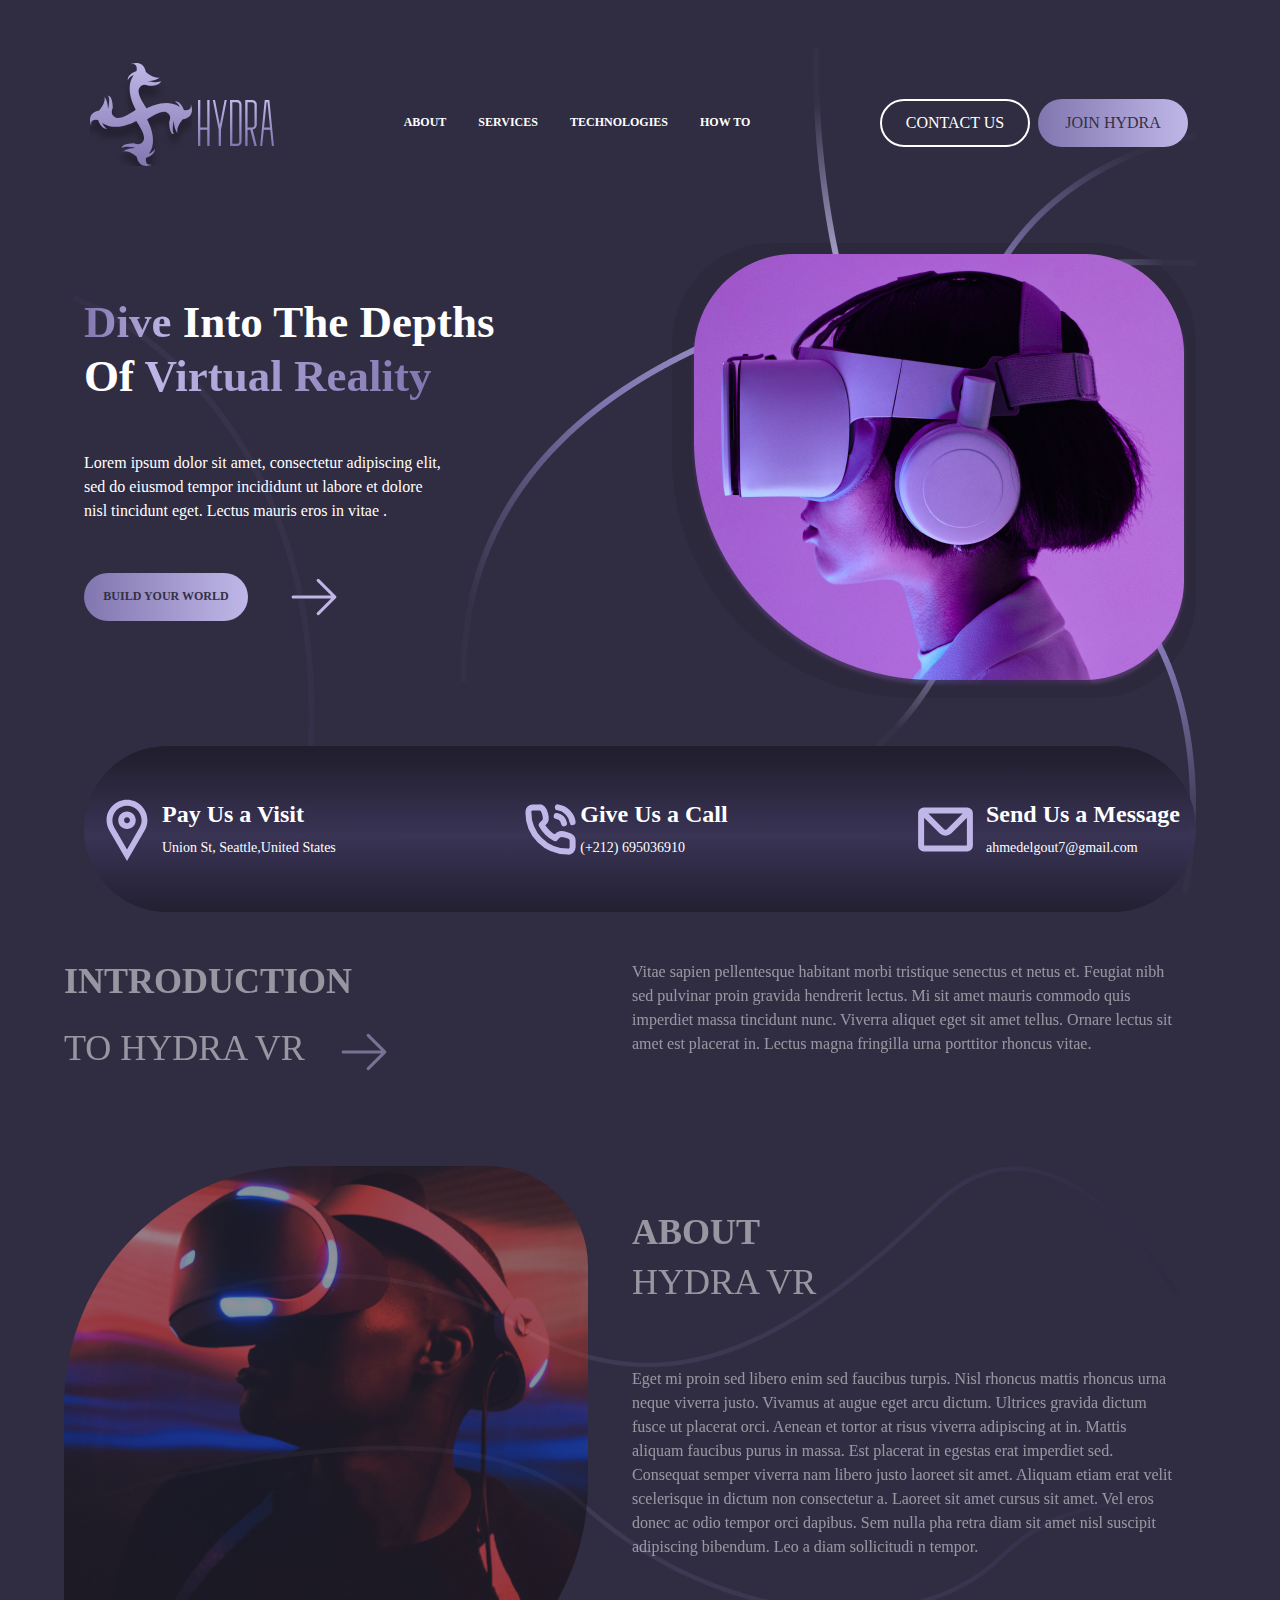
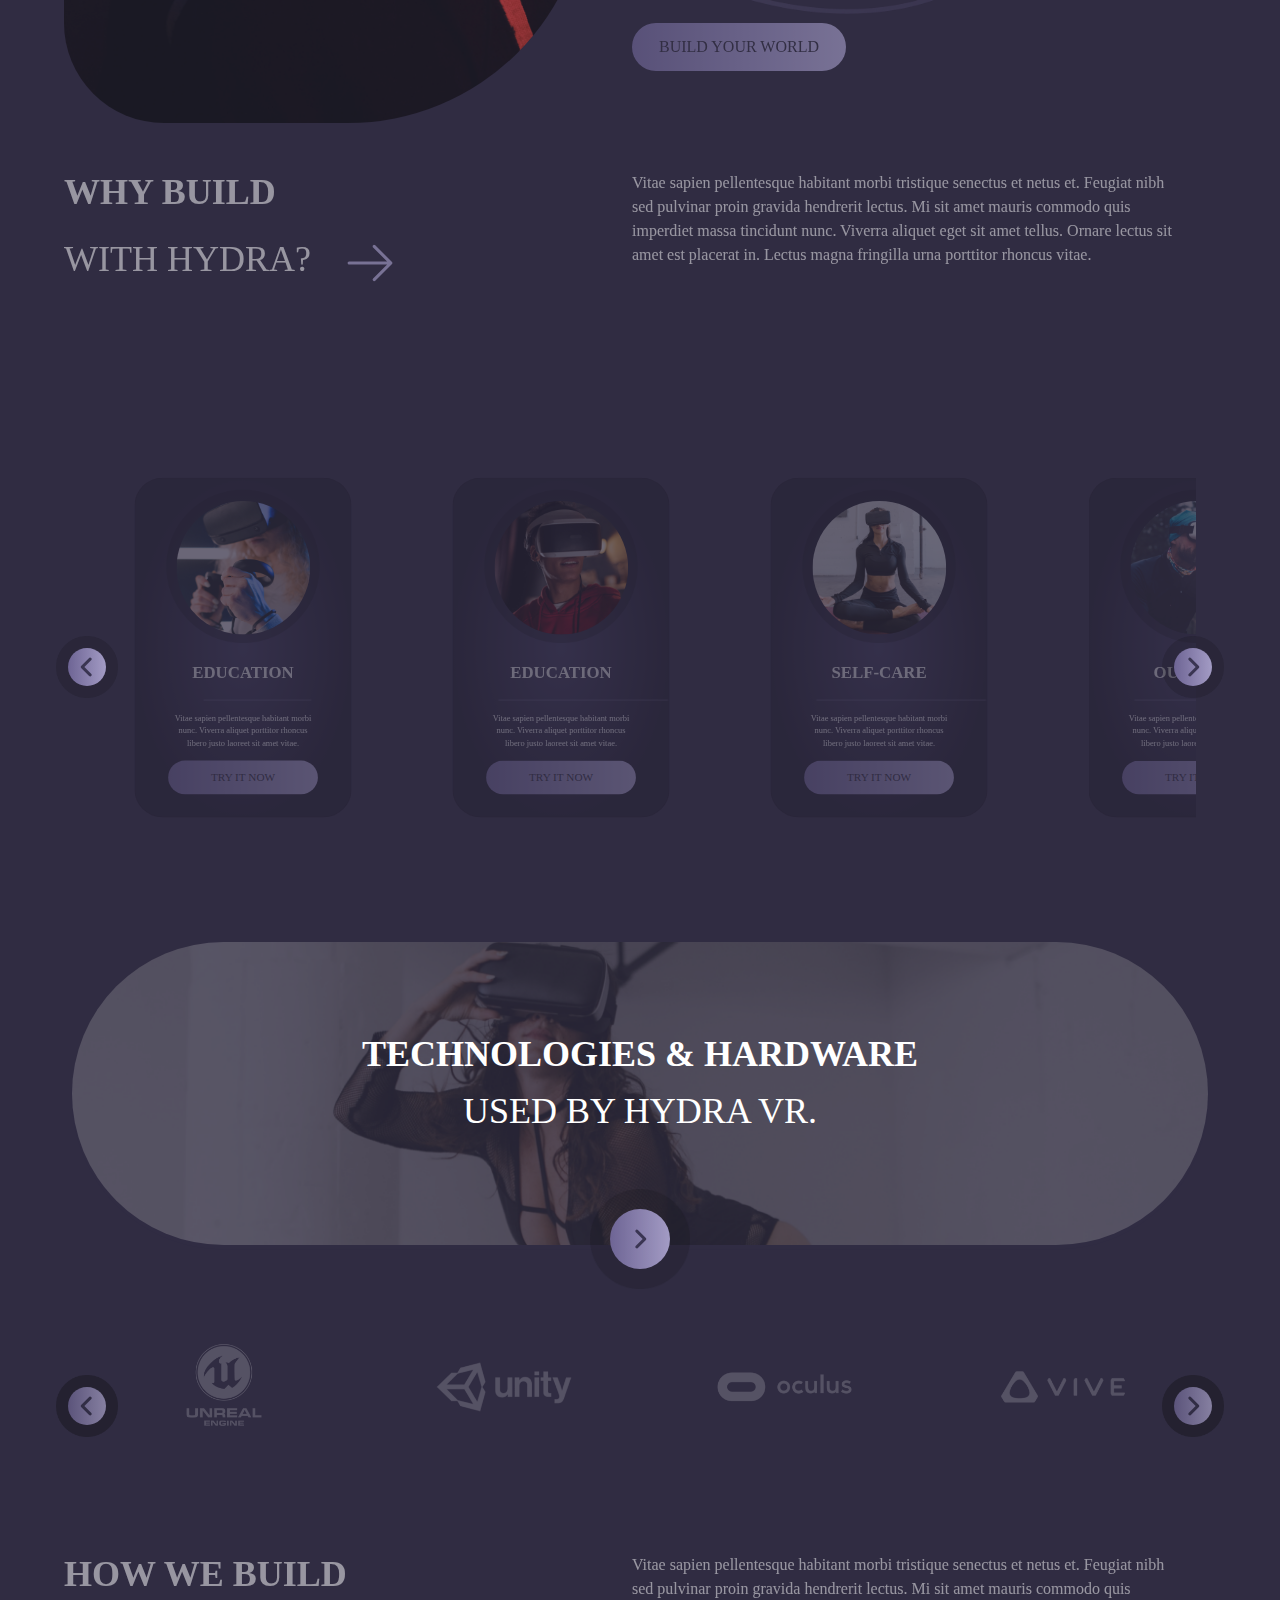
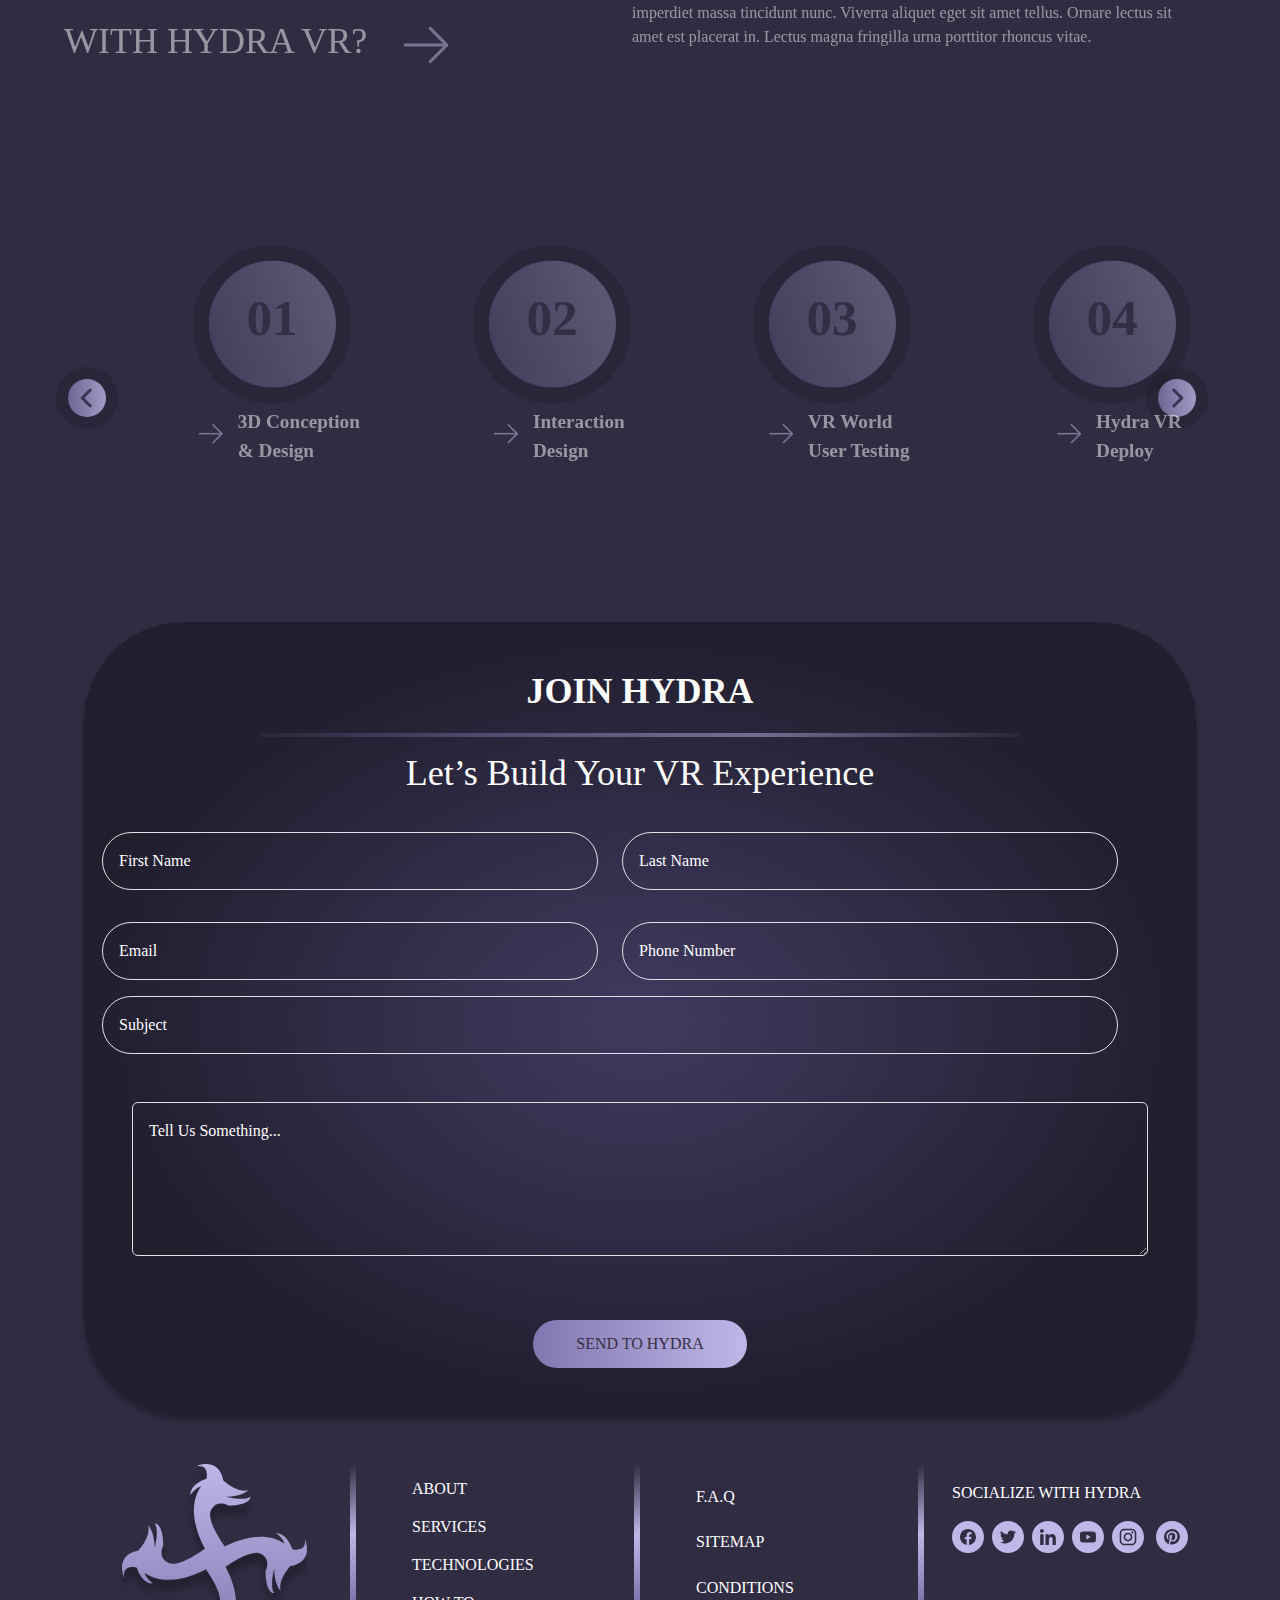
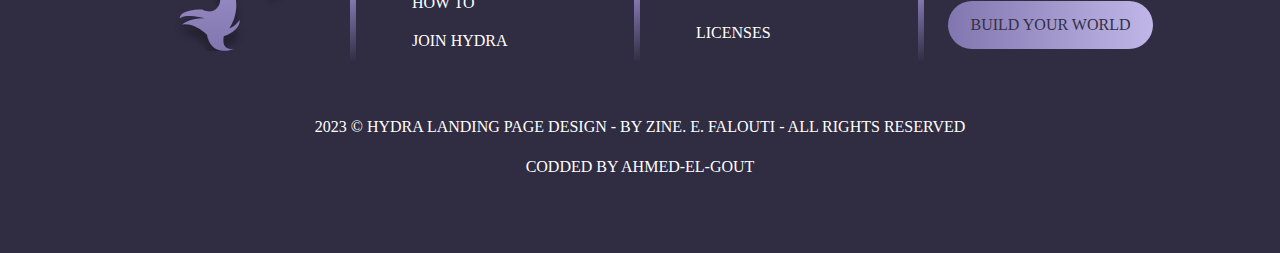
<file: index.html>
<!DOCTYPE html>
<html lang="en">
<head>
    <meta charset="UTF-8">
    <meta name="viewport" content="width=device-width, initial-scale=1.0">
    <!-- Latest compiled and minified CSS -->
    <link href="https://cdn.jsdelivr.net/npm/bootstrap@5.3.0/dist/css/bootstrap.min.css" rel="stylesheet">
    <link rel="icon" type="image/x-icon" href="./assets/Frame.png">
    <link rel="stylesheet" href="style.css">
    <script src="script.js" defer></script> 
    <title>Hydra</title>
</head>
<body>
    <!--  hero_section  -->
    <section class="hero_section">
        <!-- navbar -->
        <nav class="navbar navbar-expand-lg navbar-light">
            <a class="navbar-brand d-flex align-items-center mx-0" href="#">
              <svg xmlns="http://www.w3.org/2000/svg" width="114" height="119" viewBox="0 0 114 119" fill="none">
                <g clip-path="url(#clip0_1_5)" filter="url(#filter0_d_1_5)">
                  <path d="M106.772 41.2578C108.108 48.9756 99.9123 46.9199 99.9123 46.9199C96.4822 37.2546 90.9941 38.1563 90.9941 38.1563C95.2907 41.2939 95.6157 43.9626 95.6157 43.9626C84.17 35.8481 68.6082 42.3758 62.6868 45.4413C59.365 40.7529 52.6493 30.2581 55.0323 25.4976C58.1735 19.2585 64.5643 22.8289 64.5643 22.8289C77.4904 22.6125 76.7682 17.9962 76.7682 17.9962C73.3382 20.665 63.2284 17.9962 63.2284 17.9962C72.0022 17.9962 75.7212 14.4259 75.7212 14.4259C69.1859 16.0488 61.8925 9.08833 61.8925 9.08833C59.2206 -4.58009 46.8723 1.22629 46.8723 1.22629C54.599 -0.108098 52.541 8.07853 52.541 8.07853C42.8645 11.5046 43.7672 16.9864 43.7672 16.9864C46.9084 12.6948 49.5803 12.3702 49.5803 12.3702C40.7343 24.8124 49.2553 42.1233 51.7828 46.6314C47.1612 49.8411 36.3293 56.9098 31.455 54.4574C25.2086 51.3198 28.7831 44.9364 28.7831 44.9364C28.6387 32.0253 24.0171 32.7466 24.0171 32.7466C26.6889 36.1727 24.0171 46.2708 24.0171 46.2708C24.0171 37.5071 20.4426 33.7925 20.4426 33.7925C22.0674 40.3201 15.0989 47.6051 15.0989 47.6051C1.41461 50.2739 7.2277 62.6079 7.2277 62.6079C5.89178 54.8901 14.0879 56.9458 14.0879 56.9458C17.518 66.6111 23.0061 65.7095 23.0061 65.7095C18.7095 62.5719 18.3845 59.9031 18.3845 59.9031C30.4801 68.4864 47.1973 60.6965 52.2521 57.9556C55.6461 62.8243 61.9647 72.8502 59.6178 77.5025C56.4766 83.7417 50.0858 80.1713 50.0858 80.1713C37.1597 80.3156 37.8819 84.9318 37.8819 84.9318C41.312 82.263 51.4217 84.9318 51.4217 84.9318C42.6479 84.9318 38.9289 88.5022 38.9289 88.5022C45.4642 86.8793 52.7576 93.8397 52.7576 93.8397C55.4295 107.508 67.7778 101.702 67.7778 101.702C60.0511 103.036 62.1091 94.8495 62.1091 94.8495C71.7856 91.4234 70.8829 85.9416 70.8829 85.9416C67.7417 90.2333 65.0698 90.5579 65.0698 90.5579C73.7353 78.4042 65.7558 61.5621 63.0479 56.6212C67.9583 53.1951 77.8875 47.0642 82.473 49.3723C88.7194 52.5099 85.1449 58.8933 85.1449 58.8933C85.2893 71.8044 89.9109 71.0831 89.9109 71.0831C87.239 67.657 89.9109 57.5589 89.9109 57.5589C89.9109 66.3226 93.4854 70.0372 93.4854 70.0372C91.8606 63.5095 98.8291 56.2245 98.8291 56.2245C112.586 53.5918 106.772 41.2578 106.772 41.2578Z" fill="url(#paint0_linear_1_5)"/>
                </g>
                <defs>
                  <filter id="filter0_d_1_5" x="0" y="0" width="114" height="119" filterUnits="userSpaceOnUse" color-interpolation-filters="sRGB">
                    <feFlood flood-opacity="0" result="BackgroundImageFix"/>
                    <feColorMatrix in="SourceAlpha" type="matrix" values="0 0 0 0 0 0 0 0 0 0 0 0 0 0 0 0 0 0 127 0" result="hardAlpha"/>
                    <feOffset dy="10"/>
                    <feGaussianBlur stdDeviation="3"/>
                    <feComposite in2="hardAlpha" operator="out"/>
                    <feColorMatrix type="matrix" values="0 0 0 0 0 0 0 0 0 0 0 0 0 0 0 0 0 0 0.25 0"/>
                    <feBlend mode="normal" in2="BackgroundImageFix" result="effect1_dropShadow_1_5"/>
                    <feBlend mode="normal" in="SourceGraphic" in2="effect1_dropShadow_1_5" result="shape"/>
                  </filter>
                  <linearGradient id="paint0_linear_1_5" x1="56.9966" y1="0.00115967" x2="56.9966" y2="102.927" gradientUnits="userSpaceOnUse">
                    <stop stop-color="#C0B7E8"/>
                    <stop offset="1" stop-color="#8176AF"/>
                  </linearGradient>
                  <clipPath id="clip0_1_5">
                    <rect width="102" height="103" fill="white" transform="translate(6)"/>
                  </clipPath>
                </defs>
              </svg>

              <svg xmlns="http://www.w3.org/2000/svg" width="76" height="46" viewBox="0 0 76 46" fill="none">
                <g clip-path="url(#clip0_1_9)">
                  <path d="M0 0H2.32086V27.4049H9.25075V0H11.5716V46H9.25075V29.7131H2.32086V46H0V0Z" fill="url(#paint0_linear_1_9)"/>
                  <path d="M28.7329 0L22.9798 29.7131V46H20.6589V29.7131L14.8731 0H16.9978L21.8357 24.7717L26.6408 0H28.7329Z" fill="url(#paint1_linear_1_9)"/>
                  <path d="M38.997 46H32.0344V0H38.9643C41.5467 0 43.5733 2.04806 43.5733 4.58375V41.3837C43.606 43.8869 41.5467 46 38.997 46ZM34.3553 2.30813V43.6919H38.9643C40.2065 43.6919 41.2852 42.6516 41.2852 41.3837V4.58375C41.2852 3.34841 40.2392 2.27562 38.9643 2.27562H34.3553V2.30813Z" fill="url(#paint2_linear_1_9)"/>
                  <path d="M58.806 46H56.4198L52.3338 29.7131H49.5553V46H47.2344V0H54.1643C56.7467 0 58.7733 2.04806 58.7733 4.58375V25.0968C58.7733 27.4049 56.9755 29.3555 54.6873 29.6155L58.806 46ZM49.5553 27.4049H54.1643C55.4064 27.4049 56.4852 26.3647 56.4852 25.0968V4.58375C56.4852 3.34841 55.4391 2.27562 54.1643 2.27562H49.5553V27.4049Z" fill="url(#paint3_linear_1_9)"/>
                  <path d="M65.8013 29.7131L64.1996 46H62.1075L66.7492 0H71.3583L75.9673 46H73.8753L72.2735 29.7131H65.8013ZM69.495 2.30813H68.5798L66.0628 27.4049H72.012L69.495 2.30813Z" fill="url(#paint4_linear_1_9)"/>
                </g>
                <defs>
                  <linearGradient id="paint0_linear_1_9" x1="5.78581" y1="0" x2="5.78581" y2="46" gradientUnits="userSpaceOnUse">
                    <stop stop-color="#C0B7E8"/>
                    <stop offset="1" stop-color="#8176AF"/>
                  </linearGradient>
                  <linearGradient id="paint1_linear_1_9" x1="21.803" y1="0" x2="21.803" y2="46" gradientUnits="userSpaceOnUse">
                    <stop stop-color="#C0B7E8"/>
                    <stop offset="1" stop-color="#8176AF"/>
                  </linearGradient>
                  <linearGradient id="paint2_linear_1_9" x1="37.8041" y1="0" x2="37.8041" y2="46" gradientUnits="userSpaceOnUse">
                    <stop stop-color="#C0B7E8"/>
                    <stop offset="1" stop-color="#8176AF"/>
                  </linearGradient>
                  <linearGradient id="paint3_linear_1_9" x1="53.0202" y1="0" x2="53.0202" y2="46" gradientUnits="userSpaceOnUse">
                    <stop stop-color="#C0B7E8"/>
                    <stop offset="1" stop-color="#8176AF"/>
                  </linearGradient>
                  <linearGradient id="paint4_linear_1_9" x1="69.0374" y1="0" x2="69.0374" y2="46" gradientUnits="userSpaceOnUse">
                    <stop stop-color="#C0B7E8"/>
                    <stop offset="1" stop-color="#8176AF"/>
                  </linearGradient>
                  <clipPath id="clip0_1_9">
                    <rect width="76" height="46" fill="white"/>
                  </clipPath>
                </defs>
              </svg>
            </a>
            <button class="navbar-toggler border-0" type="button" data-bs-toggle="collapse" data-bs-target="#navbarSupportedContent" aria-controls="navbarSupportedContent" aria-expanded="false" aria-label="Toggle navigation">
              <!-- <span class="navbar-toggler-icon"></span> -->
              <span>
                <img src="./assets/Hamburger-Button.png" alt="Hamburger-Button" width="33" height="26">
              </span>
            </button>
          
            <div class="collapse navbar-collapse" id="navbarSupportedContent">
              <ul class="navbar-nav  mx-auto">
                <li class="nav-item mx-auto mx-lg-2 my-3 my-lg-2 active" style='--duration: .4s'>
                  <a class="nav-link" href="#about_section">ABOUT </a>
                </li>
                <li class="nav-item mx-auto mx-lg-2 my-3 my-lg-2" style='--duration:.6s'>
                  <a class="nav-link" href="#services_section">SERVICES</a>
                </li>
                <li class="nav-item mx-auto mx-lg-2 my-3 my-lg-2" style='--duration:.8s'>
                    <a class="nav-link" href="#tech_section">TECHNOLOGIES</a>
                </li>
                <li class="nav-item mx-auto mx-lg-2 my-3 my-lg-2" style='--duration: 1s'>
                    <a class="nav-link" href="#process_section">HOW TO</a>
                </li>
              </ul>
              <span class="navbar-button d-flex justify-content-center my-3 my-lg-2">
                <button class="bg-none" type="button">CONTACT US</button>
                <button class="mx-2" type="button">JOIN HYDRA</button>
              </span>
            </div>
        </nav>
          <!-- main page -->
          <div class="row mt-2 my-md-5 py-auto">
            <div class="heading position-relative col-12 col-md-6 mt-4   my-md-auto text-white order-2 order-md-1">
                <h1 class="mb-2 mb-lg-5 text-center text-md-start"> <span>Dive</span> Into The Depths <br> Of <span>Virtual Reality</span> </h1>
                <p class="my-0 mb-lg-4 d-none d-md-block text-center text-md-start">Lorem ipsum dolor sit amet, consectetur adipiscing elit,<br> 
                    sed do eiusmod tempor incididunt ut labore et dolore <br>
                    nisl tincidunt eget. Lectus mauris eros in vitae .</p>
                <div class="heading-button d-flex align-items-center justify-content-center  justify-content-md-start  mb-2 pb-md-0  m-md-0 ">
                    <button class="bg-none " type="button">BUILD YOUR WORLD</button>
                    <img class="mx-0 mx-md-3" src="./assets/arrow-small-right.png" alt="">
                </div>  
                <img class="vector-4 position-absolute top-0 start-0 "  src="./assets/Vector 4.png" alt="">  
            </div>
            <div class="image position-relative d-flex justify-content-center justify-content-lg-end align-items-center col-12 col-md-6 my-5 my-md-auto  text-white order-1 order-md-2">
                <img class="d-flex position-absolute m-2  " src="./assets/Mask group.png" alt="" >
                <img class="d-flex    " src="./assets/Rectangle 4.png" alt="" >
                <img class="vector-1 position-absolute  m-auto "  src="./assets/Vector 1.png" alt=""> 
                <img class="vector-2 position-absolute  m-auto "  src="./assets/Vector 2.png" alt=""> 
                <img class="vector-3 position-absolute  m-auto "  src="./assets/Vector 3.png" alt=""> 
            </div>
          </div>


          
    </section>

    <section class="info_section mb-4">
      <div class="info  d-flex justify-content-between  text-white mx-0  py-5 px-2 ">
            
        <div class="location d-flex align-items-center mx-4 m-lg-0">
          <svg xmlns="http://www.w3.org/2000/svg" width="70" height="70" viewBox="0 0 70 70" fill="none">
            <path fill-rule="evenodd" clip-rule="evenodd" d="M35 5.83334C46.2758 5.83334 55.4166 14.9742 55.4166 26.25C55.4166 29.6593 54.5834 32.8717 53.1039 35.6983L35 67.0833L17.3154 36.4595C15.575 33.4542 14.5833 29.9693 14.5833 26.25C14.5833 14.9742 23.7242 5.83334 35 5.83334ZM35 11.6667C26.9458 11.6667 20.4166 18.1959 20.4166 26.25C20.4166 28.566 20.9509 30.7882 21.962 32.7943L22.452 33.6893L35 55.4167L47.6366 33.5362C48.9071 31.3423 49.5833 28.8555 49.5833 26.25C49.5833 18.1959 43.0541 11.6667 35 11.6667ZM35 17.5C39.8325 17.5 43.75 21.4175 43.75 26.25C43.75 31.0825 39.8325 35 35 35C30.1675 35 26.25 31.0825 26.25 26.25C26.25 21.4175 30.1675 17.5 35 17.5ZM35 23.3333C33.3891 23.3333 32.0833 24.6392 32.0833 26.25C32.0833 27.8608 33.3891 29.1667 35 29.1667C36.6108 29.1667 37.9166 27.8608 37.9166 26.25C37.9166 24.6392 36.6108 23.3333 35 23.3333Z" fill="#C0B7E8"/>
          </svg>
          <div class="icon d-flex flex-column"> 
            <h3>Pay Us a Visit</h3>
            <p class="mb-0">Union St, Seattle,United States</p>
          </div>
        </div>

        <!-- <img src="./assets/Vector 5.png" alt=""> -->

        <div class="phone d-flex align-items-center mx-4 m-lg-0">
          <svg xmlns="http://www.w3.org/2000/svg" width="59" height="59" viewBox="0 0 59 59" fill="none">
            <path d="M35.6458 15.9792C37.458 16.3327 39.2569 17.1319 40.5625 18.4375C41.8681 19.7431 42.6673 21.542 43.0208 23.3542M36.875 7.375C40.64 7.79326 44.028 9.61471 46.7083 12.2917C49.3887 14.9686 51.202 18.3605 51.625 22.125M51.6237 40.5051V47.1666C51.634 49.7131 49.3443 51.8395 46.7734 51.6077C24.5835 51.625 7.37515 34.2568 7.39252 12.2159C7.16097 9.65866 9.27686 7.37761 11.8201 7.37522H18.4948C19.5746 7.36461 20.6214 7.74621 21.4401 8.4489C23.7676 10.4467 25.2648 17.2274 24.6887 19.923C24.239 22.0276 22.1175 23.4999 20.6752 24.9394C23.8425 30.4985 28.4545 35.1014 34.0247 38.2624C35.467 36.823 36.9423 34.7057 39.051 34.2568C41.7561 33.6811 48.5805 35.1803 50.5702 37.5241C51.2758 38.3552 51.6507 39.4161 51.6237 40.5051Z" stroke="#C0B7E8" stroke-width="6" stroke-linecap="round" stroke-linejoin="round"/>
          </svg>
          <div class="icon d-flex flex-column">
            <h3>Give Us a Call</h3>
            <p class="mb-0">(+212) 695036910</p>
          </div>
        </div>
        
        <!-- <img src="./assets/Vector 5.png" alt="" width="2px"> -->

        <div class=" mail d-flex align-items-center mx-4  m-lg-0">
          <svg xmlns="http://www.w3.org/2000/svg" width="65" height="65" viewBox="0 0 65 65" fill="none">
            <path d="M8.91825 14.3349C9.40836 13.8448 10.0854 13.5417 10.8333 13.5417H54.1667C54.9146 13.5417 55.5916 13.8448 56.0817 14.3349M8.91825 14.3349C8.42814 14.825 8.125 15.5021 8.125 16.25V48.75C8.125 50.2458 9.33756 51.4583 10.8333 51.4583H54.1667C55.6624 51.4583 56.875 50.2458 56.875 48.75V16.25C56.875 15.5021 56.5719 14.825 56.0817 14.3349M8.91825 14.3349L28.6698 34.0864C30.7852 36.2017 34.2148 36.2017 36.3302 34.0864L56.0817 14.3349" stroke="#C0B7E8" stroke-width="6" stroke-linecap="round" stroke-linejoin="round"/>
          </svg>
          <div class="icon d-flex flex-column px-2">
            <h3>Send Us a Message</h3>
            <p class="mb-0">ahmedelgout7@gmail.com</p>
          </div>
        </div>
        
      </div>
    </section>

    <section id="about_section" class="about_section text-white">
      <!-- first row -->
      <div class="row py-4">
        <!-- col 1 -->
        <div class="col-12 col-md-6 ">
          <h3 class="text-white mb-0  text-center text-md-start">INTRODUCTION</h3>
          <p class="para text-white text-center text-md-start">
            TO HYDRA VR
            <img class="d-none d-md-inline "  src="./assets/arrow-small-right.png" alt="">
          </p>
        </div>

        <!-- col 2 -->
        <div class="col-12 col-md-6 text-center text-md-start">
          <p>Vitae sapien pellentesque habitant morbi tristique senectus et netus et. Feugiat 
            nibh sed pulvinar proin gravida hendrerit lectus. Mi sit amet mauris commodo 
            quis imperdiet massa tincidunt nunc. Viverra aliquet eget sit amet tellus. Ornare 
            lectus sit amet est placerat in. Lectus magna fringilla urna porttitor rhoncus vitae.</p>
        </div>
      </div>

      <!-- second row -->
      <div class="row position-relative my-4 ">
        <img class="position-absolute top-25" src="./assets/Vector 7.png" alt="">
        <img class="position-absolute top-50" src="./assets//Vector 8.png" alt="">
        <div class="col-12 col-md-6 d-flex justify-content-center justify-content-lg-start align-items-center">
          <img class="about_image " src="./assets/pexels-shvets-production-7562014 1.png"  alt="" width="524px" height="557px">
        </div>
        <div class="col-12 col-md-6 d-flex flex-column justify-content-center my-5 my-md-0">
          <h3 class="my-2 text-center text-md-start">ABOUT</h3>
          <p class="para text-center text-md-start">
            HYDRA VR
          </p>
          <p class="my-0 my-lg-5 text-center text-md-start">Eget mi proin sed libero enim sed faucibus turpis. Nisl rhoncus mattis rhoncus 
            urna neque viverra justo. Vivamus at augue eget arcu dictum. Ultrices gravida 
            dictum fusce ut placerat orci. Aenean et tortor at risus viverra adipiscing at in. 
            Mattis aliquam faucibus purus in massa. Est placerat in egestas erat imperdiet 
            sed. Consequat semper viverra nam libero justo laoreet sit amet. Aliquam 
            etiam erat velit scelerisque in dictum non consectetur a. Laoreet sit amet 
            cursus sit amet. Vel eros donec ac odio tempor orci dapibus. Sem nulla pha
            retra diam sit amet nisl suscipit adipiscing bibendum. Leo a diam sollicitudi
            n tempor.</p>
            <button class="about_btn bg-none my-3 mx-auto mx-md-0" type="button">BUILD YOUR WORLD</button>
        </div>
        
      </div>
      <div class="row py-4">
          <div class="col-12 col-md-6">
            <h3 class="text-center text-md-start mb-0">WHY BUILD</h3>
            <p class="para text-center text-md-start">
              WITH HYDRA?
              <img src="./assets/arrow-small-right.png" class="d-none d-md-inline" alt="">
            </p>
          </div>
          <div class="col-12 col-md-6">
            <p class="text-center text-md-start">Vitae sapien pellentesque habitant morbi tristique senectus et netus et. Feugiat 
              nibh sed pulvinar proin gravida hendrerit lectus. Mi sit amet mauris commodo 
              quis imperdiet massa tincidunt nunc. Viverra aliquet eget sit amet tellus. Ornare 
              lectus sit amet est placerat in. Lectus magna fringilla urna porttitor rhoncus vitae.</p>
          </div>
      </div>
      </div>
    </section>

    <section id="services_section" class="services_section position-relative">

      <button type="button" class="left position-absolute d-flex justify-content-center align-items-center  rounded-circle top-50 border-0">
        <img src="./assets/chevron-small-down.png" alt="">
        <img src="./assets/Ellipse 1.png" class="ellipse position-absolute" alt="">
      </button>

      <div class="cards d-flex my-5">
        <div class="card m-1 p-3" >
          <img src="./assets/pexels-shvets-production-7561969 1.png" class="card-img-top mx-auto my-3 rounded-circle" alt="...">
          <img src="./assets/Ellipse 1.png" class="position-absolute mx-auto" alt="">
          <div class="card-body d-flex flex-column align-items-center">
            <h5 class="card-title text-center my-2">EDUCATION</h5>
            <img src="./assets/Vector 10.png" class="my-3" alt="">
            <p class="card-text text-center">Vitae sapien pellentesque habitant morbi <br>
              nunc. Viverra aliquet  porttitor rhoncus <br>
              libero justo laoreet sit amet vitae.</p>
            <button class="bg-none " type="button">TRY IT NOW</button>
          </div>
        </div>
        <div class="card m-1 p-3" >
          <img src="./assets/pexels-mikhail-nilov-7887140 1.png" class="card-img-top mx-auto my-3 rounded-circle" alt="...">
          <img src="./assets/Ellipse 1.png" class="position-absolute mx-auto" alt="">
          <div class="card-body d-flex flex-column justify-content-center">
            <h5 class="card-title text-center my-2">EDUCATION</h5>
            <img src="./assets/Vector 10.png" class="my-3" alt="">
            <p class="card-text text-center">Vitae sapien pellentesque habitant morbi <br>
              nunc. Viverra aliquet  porttitor rhoncus <br>
              libero justo laoreet sit amet vitae.</p>
            <button class="bg-none " type="button">TRY IT NOW</button>
          </div>
        </div>
        <div class="card m-1 p-3" >
          <img src="./assets/pexels-rodnae-productions-8098263 1.png" class="card-img-top mx-auto my-3 rounded-circle" alt="...">
          <img src="./assets/Ellipse 1.png" class="position-absolute mx-auto" alt="">
          <div class="card-body d-flex flex-column justify-content-center">
            <h5 class="card-title text-center my-2">SELF-CARE</h5>
            <img src="./assets/Vector 10.png" class="my-3" alt="">
            <p class="card-text text-center">Vitae sapien pellentesque habitant morbi <br>
              nunc. Viverra aliquet  porttitor rhoncus <br>
              libero justo laoreet sit amet vitae.</p>
            <button class="bg-none " type="button">TRY IT NOW</button>
          </div>
        </div>
        <div class="card m-1 p-3" >
          <img src="./assets/pexels-mali-maeder-756439 1.png" class="card-img-top mx-auto my-3 rounded-circle" alt="...">
          <img src="./assets/Ellipse 1.png" class="position-absolute mx-auto" alt="">
          <div class="card-body d-flex flex-column justify-content-center">
            <h5 class="card-title text-center my-2">OUTDOOR</h5>
            <img src="./assets/Vector 10.png" class="my-3"  alt="">
            <p class="card-text text-center">Vitae sapien pellentesque habitant morbi <br>
              nunc. Viverra aliquet  porttitor rhoncus <br>
              libero justo laoreet sit amet vitae.</p>
              <button class="bg-none " type="button">TRY IT NOW</button>
          </div>
        </div>
      </div>

      <button type="button" class="right position-absolute d-flex justify-content-center align-items-center  rounded-circle end-0 top-50 border-0">
        <img src="./assets/chevron-small-down.png" alt="">
        <img src="./assets/Ellipse 1.png" class="ellipse position-absolute bg-transparent" alt="">
      </button>

    </section>

    <section id="tech_section" class="tech_section my-4">

      <div class="row my-5">
        <div class="tech position-relative col-12 d-flex flex-column justify-content-center align-items-center">
          <h4 class="text-center text-white ">TECHNOLOGIES & HARDWARE</h4>
          <p class="text-center text-white">USED BY HYDRA VR.</p>

          <button type="button" class="position-absolute bottom-0 start-25 d-flex justify-content-center align-items-center  rounded-circle  border-0">
            <img src="./assets/chevron-small-down.png" alt="">
            <img src="./assets/Ellipse 1.png" class="ellipse position-absolute" alt="">
          </button>
        </div>
      </div>

    </section>



    <section class="partner_section position-relative   my-5">

      <button type="button" class="left position-absolute d-flex justify-content-center align-items-center  rounded-circle top-50 border-0">
        <img src="./assets/chevron-small-down.png" alt="">
        <img src="./assets/Ellipse 1.png" class="ellipse position-absolute" alt="">
      </button>

      <div class="cards d-flex my-5">
        <div class="partner d-flex justify-content-center  mx-5 mx-lg-auto my-auto">
          <img src="./assets/Hydra-partner 1.png" alt="">
        </div>
        <div class="partner d-flex justify-content-center mx-5 mx-lg-auto my-auto">
          <img src="./assets/Hydra-partner2.png" alt="">
        </div>
        <div class="partner d-flex justify-content-center mx-5 mx-lg-auto my-auto">
          <img src="./assets/Hydra-partner3.png" alt="">
        </div>
        <div class="partner d-flex justify-content-center mx-5 mx-lg-auto my-auto">
          <img src="./assets/Hydra-partner4.png" alt="">
        </div>

      </div>

      <button type="button" class="right position-absolute d-flex justify-content-center align-items-center  rounded-circle end-0 top-50 border-0">
        <img src="./assets/chevron-small-down.png" alt="">
        <img src="./assets/Ellipse 1.png" class="ellipse position-absolute bg-transparent" alt="">
      </button>

    </section>

    <section class="how_build">
      <div class="row py-4">
        <!-- col 1 -->
        <div class="col-12 col-md-6 ">
          <h3 class="text-white mb-0  text-center text-md-start">HOW WE BUILD</h3>
          <p class="para text-white text-center text-md-start">
            WITH HYDRA VR?
            <img class="d-none d-md-inline "  src="./assets/arrow-small-right.png" alt="">
          </p>
        </div>
  
        <!-- col 2 -->
        <div class="col-12 col-md-6 text-white text-center text-md-start">
          <p>Vitae sapien pellentesque habitant morbi tristique senectus et netus et. Feugiat 
            nibh sed pulvinar proin gravida hendrerit lectus. Mi sit amet mauris commodo 
            quis imperdiet massa tincidunt nunc. Viverra aliquet eget sit amet tellus. Ornare 
            lectus sit amet est placerat in. Lectus magna fringilla urna porttitor rhoncus vitae.</p>
        </div>
      </div>
    </section>

    <section id="process_section" class="process_section position-relative my-5 ">

      <!-- <img  class="position-absolute top-25" src="./assets/Vector 15.png" alt=""> -->
      
      <!-- <svg xmlns="http://www.w3.org/2000/svg" class="position-absolute" width="1440" height="169" viewBox="0 0 1440 169" fill="none">
        <path d="M-9 21.7335C6.47753 71.4205 88.0505 181.243 245.37 106.768C350.5 57 405.361 2.72575 539.107 91.2619C672.853 179.798 776.317 173.796 841.423 82.2582C906.53 -9.27916 1076.11 -33.7892 1139.7 74.7552C1203.29 183.3 1417.79 196.305 1440 106.768" stroke="url(#paint0_linear_11_136)" stroke-width="6"/>
        <defs>
          <linearGradient id="paint0_linear_11_136" x1="0.49999" y1="84.9999" x2="1440" y2="84.9998" gradientUnits="userSpaceOnUse">
            <stop stop-color="#343045"/>
            <stop offset="0.302083" stop-color="#C0B7E8"/>
            <stop offset="0.739583" stop-color="#8176AF"/>
            <stop offset="1" stop-color="#343045"/>
          </linearGradient>
        </defs>
      </svg> -->

        <button type="button" class="left position-absolute d-flex justify-content-center align-items-center  rounded-circle top-50 border-0">
          <img src="./assets/chevron-small-down.png" alt="">
          <img src="./assets/Ellipse 1.png" class="ellipse position-absolute" alt="">
        </button>
      <div class="cards d-flex my-5 p-5 ">


        <div class="step position-relative d-flex flex-column justify-content-center align-items-center  mx-5 mx-lg-auto my-auto">
          <div class="d-flex justify-content-center align-items-center">
            <p class="position-absolute ">01</p>
            <svg xmlns="http://www.w3.org/2000/svg" width="159" height="159" viewBox="0 0 159 159" fill="none">
              <circle cx="79.5" cy="79.5" r="79.5" fill="url(#paint0_linear_11_129)"/>
              <defs>
                <linearGradient id="paint0_linear_11_129" x1="146" y1="42.5" x2="-3.89567e-06" y2="92" gradientUnits="userSpaceOnUse">
                  <stop stop-color="#C0B7E8"/>
                  <stop offset="1" stop-color="#8176AF"/>
                </linearGradient>
              </defs>
            </svg>
            <svg xmlns="http://www.w3.org/2000/svg" class="position-absolute" width="198" height="198" viewBox="0 0 198 198" fill="none">
              <circle cx="99" cy="99" r="99" fill="#0D0D0D" fill-opacity="0.32"/>
            </svg>
          </div>
          <div class="heading d-flex  my-4">
            <img class="d-none d-md-block" src="./assets/arrow-small-right.png" alt="">
            <p class="text-white text-center text-md-start ">3D Conception <br>
              & Design</p>
          </div>
        </div>

        <div class="step position-relative d-flex flex-column justify-content-center align-items-center mx-5 mx-lg-auto my-auto">
          <div class="d-flex justify-content-center align-items-center">
            <p class="position-absolute ">02</p>
            <svg xmlns="http://www.w3.org/2000/svg" width="159" height="159" viewBox="0 0 159 159" fill="none">
              <circle cx="79.5" cy="79.5" r="79.5" fill="url(#paint0_linear_11_129)"/>
              <defs>
                <linearGradient id="paint0_linear_11_129" x1="146" y1="42.5" x2="-3.89567e-06" y2="92" gradientUnits="userSpaceOnUse">
                  <stop stop-color="#C0B7E8"/>
                  <stop offset="1" stop-color="#8176AF"/>
                </linearGradient>
              </defs>
            </svg>
            <svg xmlns="http://www.w3.org/2000/svg" class="position-absolute" width="198" height="198" viewBox="0 0 198 198" fill="none">
              <circle cx="99" cy="99" r="99" fill="#0D0D0D" fill-opacity="0.32"/>
            </svg>
          </div>
          <div class="heading d-flex  my-4">
            <img class="d-none d-md-block" src="./assets/arrow-small-right.png" alt="">
            <p class="text-white  text-center text-md-start">Interaction <br>
              Design</p>
          </div>
        </div>

        <div class="step position-relative d-flex flex-column justify-content-center align-items-center mx-5 mx-lg-auto my-auto">
          <div class="d-flex justify-content-center align-items-center">
            <p class="position-absolute ">03</p>
            <svg xmlns="http://www.w3.org/2000/svg" width="159" height="159" viewBox="0 0 159 159" fill="none">
              <circle cx="79.5" cy="79.5" r="79.5" fill="url(#paint0_linear_11_129)"/>
              <defs>
                <linearGradient id="paint0_linear_11_129" x1="146" y1="42.5" x2="-3.89567e-06" y2="92" gradientUnits="userSpaceOnUse">
                  <stop stop-color="#C0B7E8"/>
                  <stop offset="1" stop-color="#8176AF"/>
                </linearGradient>
              </defs>
            </svg>
            <svg xmlns="http://www.w3.org/2000/svg" class="position-absolute" width="198" height="198" viewBox="0 0 198 198" fill="none">
              <circle cx="99" cy="99" r="99" fill="#0D0D0D" fill-opacity="0.32"/>
            </svg>
          </div>
          <div class="heading d-flex  my-4">
            <img class="d-none d-md-block" src="./assets/arrow-small-right.png" alt="">
            <p class="text-white  text-center text-md-start">VR World <br>
              User Testing</p>
          </div>
        </div>

        <div class="step position-relative d-flex flex-column justify-content-center align-items-center mx-5 mx-lg-auto my-auto">
          <div class="d-flex justify-content-center align-items-center">
            <p class="position-absolute ">04</p>
            <svg xmlns="http://www.w3.org/2000/svg" width="159" height="159" viewBox="0 0 159 159" fill="none">
              <circle cx="79.5" cy="79.5" r="79.5" fill="url(#paint0_linear_11_129)"/>
              <defs>
                <linearGradient id="paint0_linear_11_129" x1="146" y1="42.5" x2="-3.89567e-06" y2="92" gradientUnits="userSpaceOnUse">
                  <stop stop-color="#C0B7E8"/>
                  <stop offset="1" stop-color="#8176AF"/>
                </linearGradient>
              </defs>
            </svg>
            <svg xmlns="http://www.w3.org/2000/svg" class="position-absolute" width="198" height="198" viewBox="0 0 198 198" fill="none">
              <circle cx="99" cy="99" r="99" fill="#0D0D0D" fill-opacity="0.32"/>
            </svg>
          </div>
          <div class="heading d-flex  my-4">
            <img class="d-none d-md-block" src="./assets/arrow-small-right.png" alt="">
            <p class="text-white  text-center text-md-start">Hydra VR <br>
              Deploy</p>
          </div>
        </div>

      </div>

      <button type="button" class="right position-absolute d-flex justify-content-center align-items-center  rounded-circle end-0 top-50 border-0">
        <img src="./assets/chevron-small-down.png" alt="">
        <img src="./assets/Ellipse 1.png" class="ellipse position-absolute bg-transparent" alt="">
      </button>

    </section>

    <section class="contact_section text-white text-center text-white my-5 p-5">
      
      <h5>JOIN HYDRA</h5>
      <img class="text-center w-75 " src="./assets/Vector 16.png" alt="">
      <p>Let’s Build Your VR Experience</p>

      <div class="row ">
        <div class="col-12 col-md-6 my-3 mx-md-0">
          <input type="text" class="form-control w-100 p-3 bg-transparent rounded-pill" placeholder="First Name" id="basic-url" aria-describedby="basic-addon3">
        </div>
        <div class="col-12 col-md-6 my-3 mx-md-0">
          <input type="text" class="form-control w-100 ms-auto p-3 bg-transparent rounded-pill" placeholder="Last Name" id="basic-url" aria-describedby="basic-addon3">
        </div>
      </div>

      <div class="row">
        <div class="col-12 col-md-6 my-3 mx-md-0">
          <input type="text" class="form-control w-100 p-3  bg-transparent rounded-pill" placeholder="Email" id="basic-url" aria-describedby="basic-addon3">
        </div>
        <div class="col-12 col-md-6 my-3 mx-md-0">
          <input type="text" class="form-control 100 ms-auto p-3 bg-transparent rounded-pill " placeholder="Phone Number" id="basic-url" aria-describedby="basic-addon3">
        </div>
      </div>

      <div class="row ">
        <div class="col-12 ">
          <input type="text" class="form-control w-100 mx-auto p-3 bg-transparent rounded-pill" placeholder="Subject" id="basic-url" aria-describedby="basic-addon3">
        </div>  
      </div>

      <div class="row my-5">
        <div class="col-12 mb-3">
          <textarea class="form-control w-100 bg-transparent p-3 " placeholder="Tell Us Something..." id="exampleFormControlTextarea1" rows="5"></textarea>
        </div>
      </div>


      <button class="bg-none " type="button">SEND TO HYDRA</button>
      
    </section> 


    <footer class="text-center text-white my-2">
      <div class="row mb-5">
        <div class="col-12 col-lg-3 position-relative d-flex justify-content-center align-items-center">
          <svg xmlns="http://www.w3.org/2000/svg" width="197" height="203" viewBox="0 0 197 203" fill="none">
            <g clip-path="url(#clip0_13_47)" filter="url(#filter0_d_13_47)">
              <path d="M188.774 74.9048C191.197 88.9167 176.331 85.1845 176.331 85.1845C170.11 67.6369 160.156 69.2738 160.156 69.2738C167.949 74.9703 168.538 79.8155 168.538 79.8155C147.779 65.0834 119.554 76.9345 108.814 82.5C102.789 73.9881 90.6089 54.9345 94.9311 46.2917C100.628 34.9643 112.22 41.4464 112.22 41.4464C135.664 41.0536 134.354 32.6726 134.354 32.6726C128.133 37.5179 109.797 32.6726 109.797 32.6726C125.71 32.6726 132.455 26.1905 132.455 26.1905C120.602 29.1369 107.374 16.5 107.374 16.5C102.528 -8.31546 80.1311 2.22621 80.1311 2.22621C94.1452 -0.196409 90.4125 14.6667 90.4125 14.6667C72.862 20.8869 74.4992 30.8393 74.4992 30.8393C80.1965 23.0476 85.0426 22.4584 85.0426 22.4584C68.9983 45.0476 84.4532 76.4762 89.0373 84.6607C80.655 90.4881 61.0089 103.321 52.1682 98.8691C40.839 93.1726 47.3222 81.5834 47.3222 81.5834C47.0603 58.1429 38.678 59.4524 38.678 59.4524C43.524 65.6726 38.678 84.006 38.678 84.006C38.678 68.0953 32.1948 61.3512 32.1948 61.3512C35.1417 73.2024 22.5027 86.4286 22.5027 86.4286C-2.31674 91.2738 8.22663 113.667 8.22663 113.667C5.80362 99.6548 20.6691 103.387 20.6691 103.387C26.8903 120.935 36.8443 119.298 36.8443 119.298C29.0514 113.601 28.462 108.756 28.462 108.756C50.4001 124.339 80.7204 110.196 89.8886 105.22C96.0443 114.06 107.505 132.262 103.248 140.708C97.5505 152.036 85.9594 145.554 85.9594 145.554C62.5151 145.815 63.8249 154.196 63.8249 154.196C70.0461 149.351 88.3824 154.196 88.3824 154.196C72.4691 154.196 65.724 160.679 65.724 160.679C77.5771 157.732 90.8054 170.369 90.8054 170.369C95.6514 195.185 118.048 184.643 118.048 184.643C104.034 187.065 107.766 172.202 107.766 172.202C125.317 165.982 123.68 156.03 123.68 156.03C117.982 163.821 113.136 164.411 113.136 164.411C128.853 142.345 114.381 111.768 109.469 102.798C118.375 96.5774 136.384 85.4464 144.701 89.6369C156.03 95.3333 149.547 106.923 149.547 106.923C149.809 130.363 158.191 129.054 158.191 129.054C153.345 122.833 158.191 104.5 158.191 104.5C158.191 120.411 164.674 127.155 164.674 127.155C161.728 115.304 174.366 102.077 174.366 102.077C199.317 97.2976 188.774 74.9048 188.774 74.9048Z" fill="url(#paint0_linear_13_47)"/>
            </g>
            <defs>
              <filter id="filter0_d_13_47" x="0" y="0" width="197" height="203" filterUnits="userSpaceOnUse" color-interpolation-filters="sRGB">
                <feFlood flood-opacity="0" result="BackgroundImageFix"/>
                <feColorMatrix in="SourceAlpha" type="matrix" values="0 0 0 0 0 0 0 0 0 0 0 0 0 0 0 0 0 0 127 0" result="hardAlpha"/>
                <feOffset dy="10"/>
                <feGaussianBlur stdDeviation="3"/>
                <feComposite in2="hardAlpha" operator="out"/>
                <feColorMatrix type="matrix" values="0 0 0 0 0 0 0 0 0 0 0 0 0 0 0 0 0 0 0.25 0"/>
                <feBlend mode="normal" in2="BackgroundImageFix" result="effect1_dropShadow_13_47"/>
                <feBlend mode="normal" in="SourceGraphic" in2="effect1_dropShadow_13_47" result="shape"/>
              </filter>
              <linearGradient id="paint0_linear_13_47" x1="98.4938" y1="0.00195312" x2="98.4938" y2="186.867" gradientUnits="userSpaceOnUse">
                <stop stop-color="#C0B7E8"/>
                <stop offset="1" stop-color="#8176AF"/>
              </linearGradient>
              <clipPath id="clip0_13_47">
                <rect width="185" height="187" fill="white" transform="translate(6)"/>
              </clipPath>
            </defs>
          </svg>

          <svg class="position-absolute d-none d-md-block end-0 top-0" xmlns="http://www.w3.org/2000/svg" width="6" height="197" viewBox="0 0 6 197" fill="none">
            <path class="d-none d-lg-block" d="M3 196.5V0.5" stroke="url(#paint0_linear_13_75)" stroke-width="6"/>
            <defs>
            <linearGradient id="paint0_linear_13_75" x1="2.99526" y1="1.42982" x2="77.322" y2="162.759" gradientUnits="userSpaceOnUse">
            <stop stop-color="#343045"/>
            <stop stop-color="#343045"/>
            <stop offset="0.348958" stop-color="#C0B7E8"/>
            <stop offset="0.6875" stop-color="#8176AF"/>
            <stop offset="0.994792" stop-color="#343045"/>
            </linearGradient>
            </defs>
            </svg>
        </div>
        
        <div class="col-3 d-none d-lg-block position-relative px-4">
          <ul class="text-start d-flex flex-column justify-content-lg-evenly h-100 ">
            <li>
              <a href="">ABOUT</a>
            </li>
            <li>
              <a href="">SERVICES</a>
            </li>
            <li>
              <a href="">TECHNOLOGIES</a>
            </li>
            <li>
              <a href="">HOW TO</a>
            </li>
            <li>
              <a href="">JOIN HYDRA</a>
            </li>
          </ul>
          <svg class="position-absolute d-none d-md-block end-0 top-0" xmlns="http://www.w3.org/2000/svg" width="6" height="197" viewBox="0 0 6 197" fill="none">
            <path d="M3 196.5V0.5" stroke="url(#paint0_linear_13_75)" stroke-width="6"/>
            <defs>
            <linearGradient id="paint0_linear_13_75" x1="2.99526" y1="1.42982" x2="77.322" y2="162.759" gradientUnits="userSpaceOnUse">
            <stop stop-color="#343045"/>
            <stop stop-color="#343045"/>
            <stop offset="0.348958" stop-color="#C0B7E8"/>
            <stop offset="0.6875" stop-color="#8176AF"/>
            <stop offset="0.994792" stop-color="#343045"/>
            </linearGradient>
            </defs>
            </svg>
        </div>

        <div class="col-3 d-none d-lg-block position-relative px-4">
          <ul class="text-start d-flex flex-column justify-content-lg-evenly  h-100">
            <li>
              F.A.Q
            </li>
            <li>
              SITEMAP
            </li>
            <li>
              CONDITIONS
            </li>
            <li>
              LICENSES
            </li>
          </ul>

          <svg class="position-absolute d-none d-md-block end-0 top-0" xmlns="http://www.w3.org/2000/svg" width="6" height="197" viewBox="0 0 6 197" fill="none">
            <path d="M3 196.5V0.5" stroke="url(#paint0_linear_13_75)" stroke-width="6"/>
            <defs>
            <linearGradient id="paint0_linear_13_75" x1="2.99526" y1="1.42982" x2="77.322" y2="162.759" gradientUnits="userSpaceOnUse">
            <stop stop-color="#343045"/>
            <stop stop-color="#343045"/>
            <stop offset="0.348958" stop-color="#C0B7E8"/>
            <stop offset="0.6875" stop-color="#8176AF"/>
            <stop offset="0.994792" stop-color="#343045"/>
            </linearGradient>
            </defs>
            </svg>
        </div>

        <div class="col-12 col-lg-3  d-flex flex-column justify-content-center px-4">
          <p class="text-center text-lg-start px-1">SOCIALIZE WITH HYDRA</p>
          <div class="social-media d-flex justify-content-center mb-5 mx-auto ">

            <a class="mx-1" href="">
              <svg xmlns="http://www.w3.org/2000/svg" width="32" height="32" viewBox="0 0 32 32" fill="none">
                <path fill-rule="evenodd" clip-rule="evenodd" d="M0 16C0 7.16344 7.16344 0 16 0C24.8366 0 32 7.16344 32 16C32 24.8366 24.8366 32 16 32C7.16344 32 0 24.8366 0 16ZM16 8C20.4 8 24 11.6 24 16C24 20 21.1 23.4 17.1 24V18.3H19L19.4 16H17.2V14.5C17.2 13.9 17.5 13.3 18.5 13.3H19.5V11.3C19.5 11.3 18.6 11.1 17.7 11.1C15.9 11.1 14.7 12.2 14.7 14.2V16H12.7V18.3H14.7V23.9C10.9 23.3 8 20 8 16C8 11.6 11.6 8 16 8Z" fill="#C0B7E8"/>
              </svg>
            </a>

            <a class="mx-1" href="">
              <svg xmlns="http://www.w3.org/2000/svg" width="32" height="32" viewBox="0 0 32 32" fill="none">
                <path fill-rule="evenodd" clip-rule="evenodd" d="M0 16C0 7.16344 7.16344 0 16 0C24.8366 0 32 7.16344 32 16C32 24.8366 24.8366 32 16 32C7.16344 32 0 24.8366 0 16ZM22.1 11.5C22.8 11.4 23.4 11.3 24 11C23.6 11.7 23 12.3 22.3 12.7C22.5 17.4 19.1 22.5 13 22.5C11.2 22.5 9.5 21.9 8 21C9.7 21.2 11.5 20.7 12.7 19.8C11.2 19.8 10 18.8 9.6 17.5C10.1 17.6 10.6 17.5 11.1 17.4C9.6 17 8.5 15.6 8.5 14.1C9 14.3 9.5 14.5 10 14.5C8.6 13.5 8.1 11.6 9 10.1C10.7 12.1 13.1 13.4 15.8 13.5C15.3 11.5 16.9 9.5 19 9.5C19.9 9.5 20.8 9.9 21.4 10.5C22.2 10.3 22.9 10.1 23.5 9.7C23.3 10.5 22.8 11.1 22.1 11.5Z" fill="#C0B7E8"/>
              </svg>
            </a>

            <a class="mx-1" href="">
              <svg xmlns="http://www.w3.org/2000/svg" width="32" height="32" viewBox="0 0 32 32" fill="none">
                <path fill-rule="evenodd" clip-rule="evenodd" d="M0 16C0 7.16344 7.16344 0 16 0C24.8366 0 32 7.16344 32 16C32 24.8366 24.8366 32 16 32C7.16344 32 0 24.8366 0 16ZM8.2 13.3V24H11.6V13.3H8.2ZM8 9.9C8 11 8.8 11.8 9.9 11.8C11 11.8 11.8 11 11.8 9.9C11.8 8.8 11 8 9.9 8C8.9 8 8 8.8 8 9.9ZM20.6 24H23.8V17.4C23.8 14.1 21.8 13 19.9 13C18.2 13 17 14.1 16.7 14.8V13.3H13.5V24H16.9V18.3C16.9 16.8 17.9 16 18.9 16C19.9 16 20.6 16.5 20.6 18.2V24Z" fill="#C0B7E8"/>
              </svg>
            </a>

            <a class="mx-1" href="">
              <svg xmlns="http://www.w3.org/2000/svg" width="32" height="32" viewBox="0 0 32 32" fill="none">
                <path d="M18.6 16L14.4 13.6V18.4L18.6 16Z" fill="#C0B7E8"/>
                <path fill-rule="evenodd" clip-rule="evenodd" d="M0 16C0 7.16344 7.16344 0 16 0C24.8366 0 32 7.16344 32 16C32 24.8366 24.8366 32 16 32C7.16344 32 0 24.8366 0 16ZM22.2 10.7C22.9 10.9 23.4 11.4 23.6 12.1C24 13.4 24 16 24 16C24 16 24 18.6 23.7 19.9C23.5 20.6 23 21.1 22.3 21.3C21 21.6 16 21.6 16 21.6C16 21.6 10.9 21.6 9.7 21.3C9 21.1 8.5 20.6 8.3 19.9C8 18.6 8 16 8 16C8 16 8 13.4 8.2 12.1C8.4 11.4 8.90001 10.9 9.60001 10.7C10.9 10.4 15.9 10.4 15.9 10.4C15.9 10.4 21 10.4 22.2 10.7Z" fill="#C0B7E8"/>
              </svg>
            </a>

            <a class="mx-1" href="">
              <svg xmlns="http://www.w3.org/2000/svg" width="32" height="32" viewBox="0 0 32 32" fill="none">
                <path d="M16 18.8C14.5 18.8 13.2 17.6 13.2 16C13.2 14.5 14.4 13.2 16 13.2C17.5 13.2 18.8 14.4 18.8 16C18.8 17.5 17.5 18.8 16 18.8Z" fill="#C0B7E8"/>
                <path fill-rule="evenodd" clip-rule="evenodd" d="M19.4 9.2H12.6C11.8 9.3 11.4 9.4 11.1 9.5C10.7 9.6 10.4 9.8 10.1 10.1C9.86261 10.3374 9.75045 10.5748 9.61489 10.8617C9.57916 10.9373 9.5417 11.0166 9.5 11.1C9.48453 11.1464 9.46667 11.1952 9.44752 11.2475C9.34291 11.5333 9.2 11.9238 9.2 12.6V19.4C9.3 20.2 9.4 20.6 9.5 20.9C9.6 21.3 9.8 21.6 10.1 21.9C10.3374 22.1374 10.5748 22.2495 10.8617 22.3851C10.9374 22.4209 11.0165 22.4583 11.1 22.5C11.1464 22.5155 11.1952 22.5333 11.2475 22.5525C11.5333 22.6571 11.9238 22.8 12.6 22.8H19.4C20.2 22.7 20.6 22.6 20.9 22.5C21.3 22.4 21.6 22.2 21.9 21.9C22.1374 21.6626 22.2495 21.4252 22.3851 21.1383C22.4209 21.0626 22.4583 20.9835 22.5 20.9C22.5155 20.8536 22.5333 20.8048 22.5525 20.7525C22.6571 20.4667 22.8 20.0762 22.8 19.4V12.6C22.7 11.8 22.6 11.4 22.5 11.1C22.4 10.7 22.2 10.4 21.9 10.1C21.6626 9.86261 21.4252 9.75045 21.1383 9.61488C21.0627 9.57918 20.9833 9.54167 20.9 9.5C20.8536 9.48453 20.8048 9.46666 20.7525 9.44752C20.4667 9.3429 20.0762 9.2 19.4 9.2ZM16 11.7C13.6 11.7 11.7 13.6 11.7 16C11.7 18.4 13.6 20.3 16 20.3C18.4 20.3 20.3 18.4 20.3 16C20.3 13.6 18.4 11.7 16 11.7ZM21.4 11.6C21.4 12.1523 20.9523 12.6 20.4 12.6C19.8477 12.6 19.4 12.1523 19.4 11.6C19.4 11.0477 19.8477 10.6 20.4 10.6C20.9523 10.6 21.4 11.0477 21.4 11.6Z" fill="#C0B7E8"/>
                <path fill-rule="evenodd" clip-rule="evenodd" d="M0 16C0 7.16344 7.16344 0 16 0C24.8366 0 32 7.16344 32 16C32 24.8366 24.8366 32 16 32C7.16344 32 0 24.8366 0 16ZM12.6 7.7H19.4C20.3 7.8 20.9 7.9 21.4 8.1C22 8.4 22.4 8.6 22.9 9.1C23.4 9.6 23.7 10.1 23.9 10.6C24.1 11.1 24.3 11.7 24.3 12.6V19.4C24.2 20.3 24.1 20.9 23.9 21.4C23.6 22 23.4 22.4 22.9 22.9C22.4 23.4 21.9 23.7 21.4 23.9C20.9 24.1 20.3 24.3 19.4 24.3H12.6C11.7 24.2 11.1 24.1 10.6 23.9C10 23.6 9.6 23.4 9.1 22.9C8.6 22.4 8.3 21.9 8.1 21.4C7.9 20.9 7.7 20.3 7.7 19.4V12.6C7.8 11.7 7.9 11.1 8.1 10.6C8.4 10 8.6 9.6 9.1 9.1C9.6 8.6 10.1 8.3 10.6 8.1C11.1 7.9 11.7 7.7 12.6 7.7Z" fill="#C0B7E8"/>
              </svg>
            </a>

            <a class="mx-2" href="">
              <svg xmlns="http://www.w3.org/2000/svg" width="32" height="32" viewBox="0 0 32 32" fill="none">
                <path fill-rule="evenodd" clip-rule="evenodd" d="M0 16C0 7.16344 7.16344 0 16 0C24.8366 0 32 7.16344 32 16C32 24.8366 24.8366 32 16 32C7.16344 32 0 24.8366 0 16ZM8 16C8 11.6 11.6 8 16 8C20.4 8 24 11.6 23.9 15.6C23.9 20 20.3 23.6 15.9 23.6C15.1 23.6 14.3 23.5 13.6 23.3C13.9 22.8 14.2 22.2 14.4 21.6C14.5 21.2 15 19.4 15 19.4C15.3 19.9 16.1 20.4 17 20.4C19.6 20.4 21.3 18 21.3 14.9C21.3 12.5 19.3 10.3 16.2 10.3C12.4 10.3 10.5 13 10.5 15.3C10.5 16.7 11 17.9 12.1 18.4C12.3 18.5 12.4 18.4 12.5 18.2C12.6 18.1 12.7 17.7 12.7 17.6C12.7707 17.4586 12.7414 17.4172 12.6828 17.3343C12.6586 17.3 12.6293 17.2586 12.6 17.2C12.3 16.8 12.1 16.3 12.1 15.6C12.1 13.6 13.6 11.8 16 11.8C18.1 11.8 19.3 13.1 19.3 14.9C19.3 17.3 18.3 19.2 16.8 19.2C15.9 19.2 15.3 18.5 15.5 17.7C15.5835 17.2826 15.7192 16.8477 15.8491 16.4318C16.0303 15.8514 16.2 15.3078 16.2 14.9C16.2 14.2 15.8 13.7 15.1 13.7C14.3 13.7 13.6 14.6 13.6 15.8C13.6 16.6 13.9 17.1 13.9 17.1C13.9 17.1 13.1 20.8 12.9 21.5C12.8 22.1 12.8 22.6999 12.8 23.2999C10 22.0999 8 19.3 8 16Z" fill="#C0B7E8"/>
              </svg>
            </a>

          </div>

          <button class="bg-none mx-auto mx-lg-0 my-4 my-lg-0" type="button ">BUILD YOUR WORLD</button>
          
        </div>

      </div>
      <div class="row mt-5 ">
        <p class="text-center ">2023 © HYDRA LANDING PAGE DESIGN - BY ZINE. E. FALOUTI - ALL RIGHTS RESERVED </p>
        <p class="text-center ">CODDED BY AHMED-EL-GOUT</p>
      </div>
    </footer>

    

    <script src="https://cdn.jsdelivr.net/npm/bootstrap@5.3.0/dist/js/bootstrap.bundle.min.js"></script>
</body>
</html>
</file>
<file: style.css>
html{
    scroll-behavior: smooth;
}
body{
    padding: 0;
    margin: 0;
    box-sizing: border-box;
    background-color: #302C42;
    font-family: Montserrat;
    padding: 50px 84px;
}


nav{
    z-index: 1000;
}

.hero_section ul li {
    transform: translate(-50px , -50px);
    opacity: 0;
    transition:var(--duration);
}

.hero_section ul li.show {
    transform: translate(0px ,0px);
    opacity: 1;
}

.hero_section ul li a{
    color: #FFF;
    font-size: 12px;
    font-style: normal;
    font-weight: 700;
    line-height: normal;
}

.hero_section .navbar-button button:first-child{
    width: 150px;
    height: 48px;
    border-radius: 40px;
    background: none ;
    color: #FFF;
    border: 2px solid #FFF;
    transform: translate(-20px,-20px);
    transition: .8s;
    opacity: .8;
    cursor: pointer;
    z-index: 1000;
}

.hero_section .navbar-button button.show:first-child {
    transform: translate(0px,0px);
    opacity: 1;
}

.hero_section .navbar-button button:last-child{
    width: 150px;
    height: 48px;
    color: #343045;
    transform: translate(30px,-30px);
    transition: .9s;
    opacity: .5;
    border-radius: 40px;
    border: none;
    border-radius: 40px;
    background: linear-gradient(90deg, #8176AF 0%, #C0B7E8 100%);
    cursor: pointer;
    z-index: 1000;
}
.hero_section .navbar-button button.show:last-child {
    transform: translate(0px,0px);
    opacity: 1;
}
.hero_section .heading{
    z-index: 1000;
}
.hero_section .image img:first-child{
    z-index: 1000;
    transform: translateX(50px) ;
    opacity: .5;
    transition: 1s;
    animation: ease;
}

.hero_section .image img.show:first-child {
    z-index: 1000;
    transform: translateX(0px) ;
    opacity: 1;
}

.hero_section .image img:nth-child(2){
    transform: translateX(-50px) ;
    opacity: .5;
    transition: 1s;
     /* transition-timing-function: ease; */
}

.hero_section .image img.show:nth-child(2){
    transform: translateX(0px) ;
    /* opacity: 1; */
}


.hero_section .heading h1{
    font-size: 45px;
    font-weight: bold;
    transform: translateX(-20px);
    opacity: .5;
    transition: .6s;
}

.hero_section .heading h1.show{
    transform: translateX(0px);
    opacity: 1;
}

.hero_section .heading p{
    font-size: 16px;
    transform: translateX(-20px);
    /* opacity: 0.5; */
    transition: .9s;
}

.hero_section .heading p.show {
    transform: translateX(0px);
    opacity: 1;
}

.hero_section .heading h1 span:first-child{
    background: linear-gradient(90deg, #8176AF 0%, #C0B7E8 100%);
    background-clip: text;
    -webkit-background-clip: text;
    -moz-background-clip: text;
    -webkit-text-fill-color: transparent; 
    /* -moz-text-fill-color: transparent; */
}

.hero_section .heading h1 span:last-child{
    background: linear-gradient(90deg, #C0B7E8 0%,#8176AF 100%);
    background-clip: text;
    -webkit-background-clip: text;
    -moz-background-clip: text;
    -webkit-text-fill-color: transparent; 
}

.hero_section .heading-button {
    transform: translateX(-50px);
    opacity: .5;
    transition: 1s;
}

.hero_section .heading-button.show {
    transform: translateX(0px);
    opacity: 1;
}

.hero_section .heading-button button{
    width: 164px;
    height: 48px;
    border-radius: 40px;
    border: none;
    background: linear-gradient(90deg, #8176AF 0%, #C0B7E8 100%);
    cursor: pointer;
    color: #343045;
    font-size: 12px;
    font-weight: 700;
    line-height: normal;
}

/* info  */

.info{
    position: relative;
    background: radial-gradient(2900.76% 50.13% at 50.00% 53.89%, rgba(58, 52, 86, 0.95) 0%, #211E2E 100%);
    border-radius: 90px;
    overflow-x: scroll;
    overflow-y: hidden;
    white-space: nowrap;
    scrollbar-width: none;
    z-index: 1000; 
    transform: scale(.8);
    opacity: 0.5;
    transition: 1s;
    /* scrollbar-width: none;  */
}
.info::-webkit-scrollbar {
    width: 0;
    height: 0;
}
.info.show {
    transform: scale(1);
    opacity: 1;
}


.info h3 {
    color: #FFF;
    font-size: 24px;
    font-weight: 700;
}

.info p {
    color: #FFF;
    font-size: 14px;
    font-weight: 400;
}

/* about section */

.about_section h3{
    color: #FFF;
    font-size: 36px;
    font-weight: 700;
    line-height: normal;
    z-index: 1000;
    transform: translateX(-20px);
    opacity: .5;
    transition: .7s;
}

.about_section h3.show{
    transform: translateX(0px);
    opacity: 1;
}

.about_section div p {
    transform: translateX(-20px);
    opacity: .5;
    transition: 1s;
}

.about_section div p.show {
    transform: translateX(0px);
    opacity: 1;
    transition: .9s;
}

.about_section .para{
    font-size: 36px;
    font-weight: 300;
    line-height: normal;
    z-index: 1000;
}

.about_section .about_image{
    z-index: 1000;
    transform: translateX(-20px);
    opacity: .5;
    transition: .8s;
}

.about_section .about_image.show{
    transform: translateX(0px);
    opacity: .8;
}


.about_section img:first-child{
    border-radius: 240px 100px;
}

.about_section button {
    width: 214px;
    height: 48px;
    color: #343045;
    border-radius: 40px;
    border: none;
    border-radius: 40px;
    background: linear-gradient(90deg, #8176AF 0%, #C0B7E8 100%);
    cursor: pointer;
    transform: translateX(-20px);
    opacity: .5;
    transition: .9s;
}

.about_section button.show {
    transform: translateX(0px);
    opacity: 1;
}

/* services section */

.services_section button{
    z-index: 1000;
    background: linear-gradient(90deg, #8176AF 0%, #C0B7E8 100%);
    width: 38px;
    height: 38px;
}
.services_section button.left{
    margin-left: -16px;
}
.services_section button.right{
    margin-right: -16px ;
}

.services_section .ellipse {
    width: 62px;
    height: 62px;
    background-color: transparent;
    opacity: 0.5;
}
.services_section button:first-child img{
    transform: rotate(180deg);
}

.cards{
    overflow-x: scroll;
    overflow-y: hidden;
    white-space: nowrap;
    scrollbar-width: none; 
}
.cards::-webkit-scrollbar {
    width: 0;
    height: 0;
}


.cards .card img:first-child{
    width: 191px !important;
    height: 191px;
    background: radial-gradient(50.00% 50.00% at 50.00% 50.00%, #433D60 0%, #211E2E 100%);
    z-index: 1000;
}
.cards .card img:nth-child(2){
    transform: translateX(13%);
}
.card {
    min-width: 310px;
    border-radius: 40px;
    background: radial-gradient(50.00% 50.00% at 50.00% 50.00%, #433D60 0%, #211E2E 100%);
    transform: scale(.7);
    opacity: .3;
    transition: .8s;
}

.card.show {
    transform:scale(1);
    opacity: 1;
}

.card h5{
    color: #FFF;
    font-size: 24px;
    font-weight: 700;
}

.card p{
    color: #FFF;
    font-size: 12px;
    font-weight: 400;
}

.card button{
    width: 214px;
    height: 48px;
    color: #343045;
    flex-shrink: 0;
    border-radius: 40px;
    border: none;
    border-radius: 40px;
    background: linear-gradient(90deg, #8176AF 0%, #C0B7E8 100%);
    margin-inline: auto !important;
    cursor: pointer;
}

/* tech section  */

.tech_section .tech {
    height: 303px;
    background-image: url(./assets/pexels-rodnae-productions-8097332\ 1.png);
    background-size: cover;
    background-repeat: no-repeat;
    border-radius: 160px;
    box-shadow: 0px 4px 4px 0px rgba(192, 183, 232, 0.01);
}
.tech_section button {
    width: 60px;
    height: 60px;
    background: linear-gradient(90deg, #8176AF 0%, #C0B7E8 100%);
    margin-bottom: -24px;
}

.tech_section button img:last-child{
    width: 100px;
    height: 100px;
    opacity: .5;
}

.tech_section h4{
    font-size: 36px;
    font-weight: 700;
}

.tech_section p {
    font-size: 36px;
    font-weight: 300;
}


/* partners section */

.partner_section .cards{
    overflow-x: scroll;
    overflow-y: hidden;
    white-space: nowrap;
    scrollbar-width: none; 
    scroll-snap-type:x mandatory ;
}

.partner_section  .partner{
    /* dipannage */
    scroll-snap-align: center;
    max-width: 75%;
    min-width: 280px;
    border-radius: 40px;

}
.partner_section .partner img{
    aspect-ratio: 3/2;
    object-fit: contain;
    transform: scale(.8);
    opacity: .5;
    transition: .9s;

}
.partner_section .partner img.show{
    aspect-ratio: 3/2;
    object-fit: contain;
    transform: scale(1);
    opacity: 1;

}

.partner_section button{
    z-index: 1000 ;
    background: linear-gradient(90deg, #8176AF 0%, #C0B7E8 100%);
    width: 38px;
    height: 38px;
}
.partner_section button.left{
    margin-left: -16px;
}
.partner_section button.right{
    margin-right: -16px ;
}

.partner_section .ellipse {
    width: 62px;
    height: 62px;
    background-color: transparent;
    /* opacity: 0.5; */
}
.partner_section button:first-child img{
    transform: rotate(180deg);
}

/* under partner section */

.how_build h3{
    color: #FFF;
    font-size: 36px;
    font-weight: 700;
    line-height: normal;
    z-index: 1000;
    transform: translateX(-20px);
    opacity: .5;
    transition: .9s;
}

.how_build h3.show{
    transform: translateX(0px);
    opacity: 1;

}
.how_build .para{
    font-size: 36px;
    font-weight: 300;
    line-height: normal;
    z-index: 1000;
}
.how_build p{
    transform: translateX(-20px);
    opacity: .5;
    transition: .9s;
}

.how_build p.show{
    transform: translateX(0px);
    opacity: 1;
}




/* process section */

.process_section .cards{
    /* max-width: 75%; */
    /* min-width: 270px; */
    scroll-snap-type:x mandatory ;
    border-radius: 40px;
}

.process_section button{
    background: linear-gradient(90deg, #8176AF 0%, #C0B7E8 100%);
    width: 38px;
    height: 38px;
}
.process_section button:first-child{
    margin-left: -16px;
}
.process_section button:nth-child(2){
    margin-right: -16px ;
}

.process_section .step{
    max-width: 75%;
    min-width: 280px;
    border-radius: 40px;
    z-index: 2000;
    scroll-snap-align: center;
    transform: scale(.8);
    opacity: .5;
    transition: .9s;
}

.process_section .step.show{
    transform: scale(1);
    opacity: 1;
}
 
/* .process_section .card div:first-child svg:nth-child(2){
    z-index: 1000 ;
} */

.process_section .step .heading p:last-child{
    font-size: 24px;
    color: white !important;
}

.process_section .step .heading img{
    z-index: 3000;
    width: 67px !important;
    height: 67px !important;
}

.process_section .ellipse {
    width: 62px;
    height: 62px;
    background-color: transparent;
    opacity: 0.5;
}

.process_section .cards .step  p{
    color: #343045 !important;
    font-size: 64px;
    font-weight: 700;
    z-index: 4000;
}

.process_section .left img{
    transform: rotate(180deg);
} 


/* contact section */

.contact_section{
    border-radius: 100px;
    background: radial-gradient(50% 50.00% at 50% 50.00%, #403A5F 0%, #211E2E 100%);
    box-shadow: 0px 4px 4px 0px rgba(0, 0, 0, 0.25);
}

.contact_section h5 {
    font-size: 36px;
    font-weight: 700;
}

.contact_section p {
    font-size: 36px;
    font-weight: 300;
}

.contact_section input:nth-child(odd){
    transform: translateX(-30px);
    transition: .9s;
}

.contact_section input:nth-child(even){
    transform: translateX(30px);
    transition: .9s;
}

.contact_section input.show{
    transform: translateX(0px);
}

.contact_section input::placeholder { 
    color:#FFF;
}



.contact_section textarea::placeholder {
    color:#fff;
}

.contact_section  button{
    width: 214px;
    height: 48px;
    color: #343045;
    flex-shrink: 0;
    border-radius: 40px;
    border: none;
    border-radius: 40px;
    background: linear-gradient(90deg, #8176AF 0%, #C0B7E8 100%);
    cursor: pointer;
    z-index: 1000;
}


/* footer */

footer ul li {
    list-style: none;
}

footer ul li a {
    text-decoration:none ;
    color: #FFF;
}

footer button{
    width: 205px;
    height: 48px;
    color: #343045;
    border-radius: 40px;
    border: none;
    border-radius: 40px;
    background: linear-gradient(90deg, #8176AF 0%, #C0B7E8 100%);
    cursor: pointer;
}


/* mobile devices  */
@media (max-width: 576px){
    .about_section h3{
        font-size: 26px;
    }
    .about_section .para{
        font-size: 26px;
    }

    body{
        padding: 25px 25px;
    }

    .contact_section h5 {
        font-size: 24px;
    }
    
    .contact_section p {
        font-size: 24px;
    }

    .contact_section{
        border-radius: 40px;
    }
}
/* // Small devices (landscape phones, 576px and up)  */
@media (max-width: 768px) { 

    .process_section .step{
        min-width: 100%;
    }

    .partner_section  .partner{
        max-width: 100%;
    }

    .image img:first-child{
        width: 319px !important;
        height: 277px !important;
    } 
    .image img:nth-child(2){
        width: 340px !important;
        height: 296px !important;
    }

    /* about image */
    .about_section .about_image{
        width: 337px !important;
        height: 358px !important;
        border-radius: 140px 60px !important;
        
    }

    /* .about_section .about_image.show{
        transform: translateX(0px);
        opacity: 1;
    } */

    /* tech section bg image */
    .tech_section .tech {
        height: 163px;
    }
    .tech_section h4{
        font-size: 16px;
    }
    
    .tech_section p {
        font-size: 24px;
    }
}

@media (max-width: 992px) { 
    .image img:first-child{
        width: 319px !important;
        height: 277px !important;
    } 
    .image img:nth-child(2){
        width: 340px !important;
        height: 296px !important;
    }
    .heading h1{
        font-size: 35px;
        font-weight: bold;
    }
    
    .heading p{
        font-size: 12px;
    }

    .collapse{
        height: 100vh;
    }
}

@media (max-width: 1200px) { 
    .about_section .about_image{
        width: 337px !important;
        height: 358px !important;
        border-radius: 140px 60px !important;
        
    }

    .image img:first-child{
        width: 319px !important;
        height: 277px !important;
    } 

    .image img:nth-child(2){
        width: 340px !important;
        height: 296px !important;
    }
    .heading h1{
        font-size: 35px;
        font-weight: bold;
    }

    .vector-1 , .vector-2 ,.vector-3{
        width: 70%;
    }
 }
</file>
